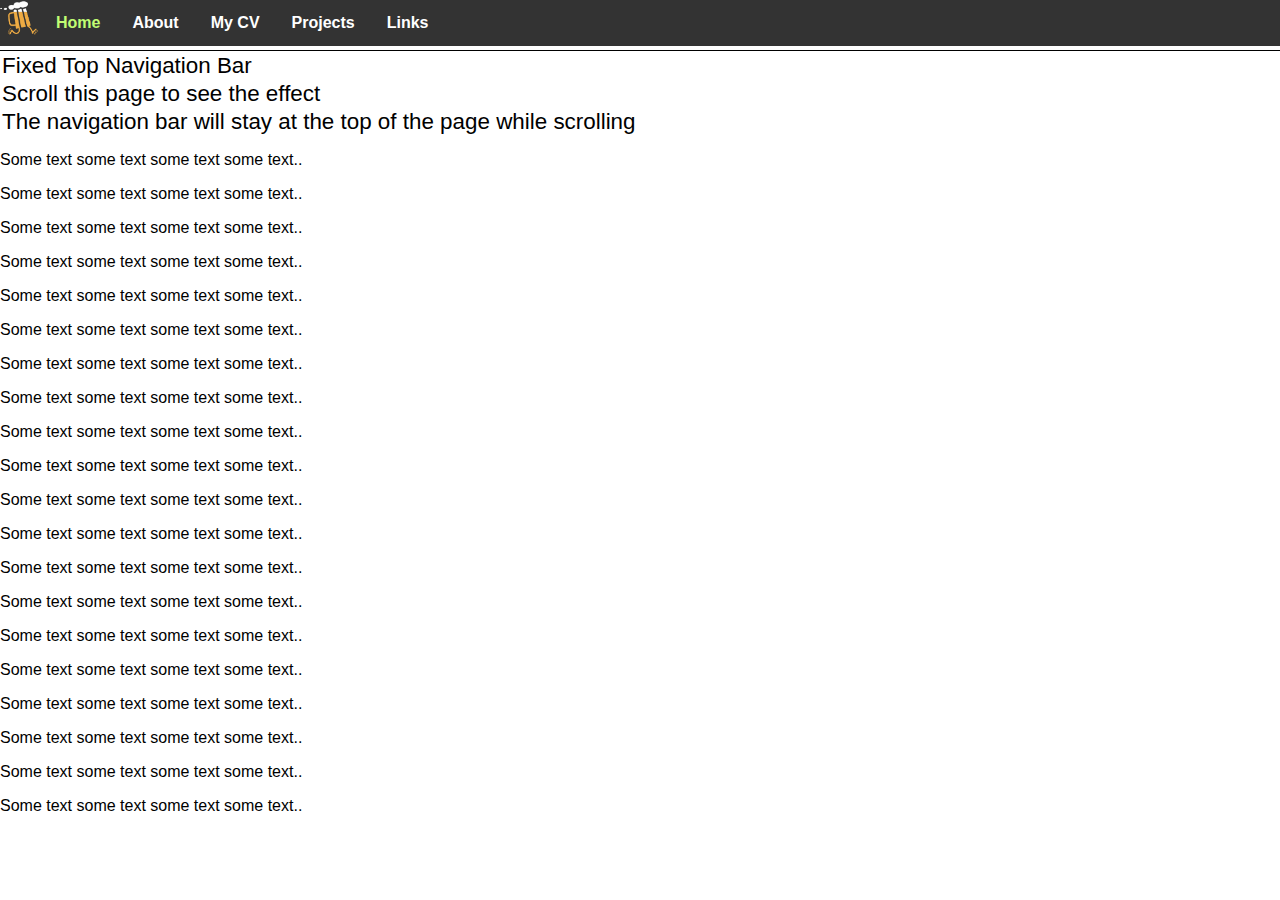
<file: index.html>
<!doctype html>
<html lang="en">

<head>
    <meta charset="utf-8">
    <meta name="viewport" content="width=device-width, initial-scale=1, shrink-to-fit=no">
    <title>Boris Simov CV Resume </title>
    <link rel="icon" type="image/x-icon" href="images/favicon3.ico">
    <link rel="stylesheet" href="css/style.css">
</head>

<body>
    <nav>
        <ul>
            <li><img src="images/beersliders_small.jpg" alt="beersliders logo" id="beersliders"></li>
            <li><a href="#Home" class="active">Home</a></li>
            <li><a href="about.html">About</a> </li>
            <li><a href="cv.html">My CV</a></li>
            <li><a href="projects.html">Projects</a></li>
            <li><a href="#Links">Links</a></li>
        </ul>
    </nav>
    <main>
        <div>
            <h1>Fixed Top Navigation Bar</h1>
            <h2>Scroll this page to see the effect</h2>
            <h2>The navigation bar will stay at the top of the page while scrolling</h2>

            <p>Some text some text some text some text..</p>
            <p>Some text some text some text some text..</p>
            <p>Some text some text some text some text..</p>
            <p>Some text some text some text some text..</p>
            <p>Some text some text some text some text..</p>
            <p>Some text some text some text some text..</p>
            <p>Some text some text some text some text..</p>
            <p>Some text some text some text some text..</p>
            <p>Some text some text some text some text..</p>
            <p>Some text some text some text some text..</p>
            <p>Some text some text some text some text..</p>
            <p>Some text some text some text some text..</p>
            <p>Some text some text some text some text..</p>
            <p>Some text some text some text some text..</p>
            <p>Some text some text some text some text..</p>
            <p>Some text some text some text some text..</p>
            <p>Some text some text some text some text..</p>
            <p>Some text some text some text some text..</p>
            <p>Some text some text some text some text..</p>
            <p>Some text some text some text some text..</p>
        </div>
    </main>
    <aside>

    </aside>
</body>

</html>
</file>
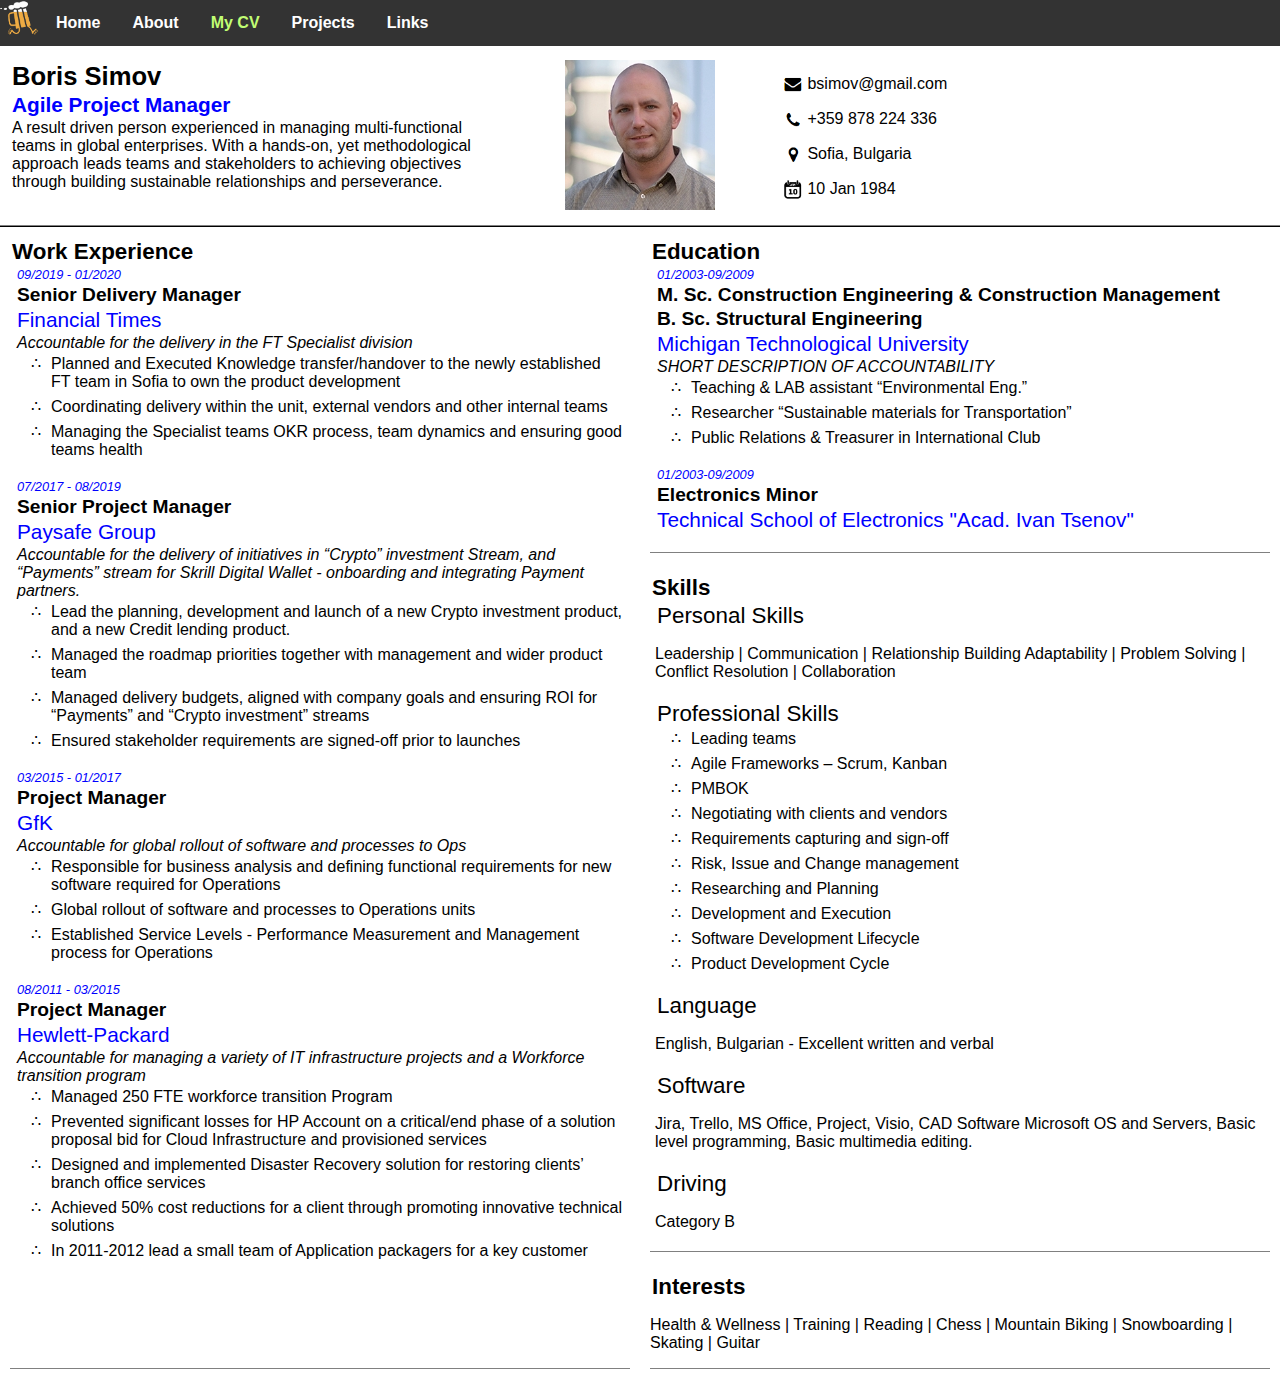
<file: cv.html>
<!doctype html>
<html lang="en">

<head>
    <meta charset="utf-8">
    <meta name="viewport" content="width=device-width, initial-scale=1, shrink-to-fit=no">
    <title>Boris Simov CV Resume </title>
    <link rel="icon" type="image/x-icon" href="images/favicon3.ico">
    <link rel="stylesheet" href="css/style.css">
</head>

<body class="main-page">
    <nav>
        <ul>
            <li><img src="images/beersliders_small.jpg" alt="beersliders logo" id="beersliders"></li>
            <li><a href="index.html">Home</a></li>
            <li><a href="about.html">About</a> </li>
            <li><a href="#home" class="active">My CV</a></li>
            <li><a href="projects.html">Projects</a></li>
            <li><a href="#Links">Links</a></li>
        </ul>
    </nav>
    <header class="cv">
        <section id="personal">
            <h1 class="name">Boris Simov</h1>
            <h2 class="role">Agile Project Manager</h2>
            <p class="elev">A result driven person experienced in managing multi-functional teams in global enterprises.
                With a hands-on, yet methodological approach leads teams and stakeholders to achieving objectives
                through building sustainable relationships and perseverance.</p>
        </section>
        <section id="photo">
            <img src="images/Boris Simov profile.jpg" alt="Personal Photo">

        </section>
        <section id="contacts">
            <p><img src="images/mailico.png" alt="mail icon"> bsimov@gmail.com</p>
            <p><img src="images/phoneico.png" alt="call icon"> +359 878 224 336</p>
            <p><img src="images/locico.png" alt="location icon"> Sofia, Bulgaria</p>
            <p><img src="images/bdayico.png" alt="birthday icon"> 10 Jan 1984</p>
            <!-- <img src="images/mailico.png" alt="mail icon" align="left" vertical-align="middle">
            <p>bsimov@gmail.com</p>
            <img src="images/phoneico.png" alt="call icon">
            <p>+359 878 224 336</p>
            <img src="images/locico.png" alt="location icon">
            <p>Sofia, Bulgaria</p>
            <img src="images/bdayico.png" alt="birthday icon">
            <p>10 Jan 1984</p> -->

        </section>

    </header>
    <main class="cv">
        <section id="work">
            <h4>Work Experience</h4>
            <!-- Template for adding Work Experience Items
            
            <div id="ADD COMPANY REFERENCE">
                <p class="work-dates">ADD DATES HERE</p>
                <p class="work-posit">WORK POSITION TAKEN</p>
                <p class="work-compa">COMPANY NAME</p>
                <p class="work-descr">SHORT DESCRIPTION OF ACCOUNTABILITY</p>
                <ul class="work-bulet">
                    <li></li>
                    <li></li>
                    <li></li>
                    <li></li>
                    <li></li>
                    <li></li>
                </ul>
            </div>

            -->

            <div id="financial-times">
                <p class="work-dates">09/2019 - 01/2020</p>
                <p class="work-posit">Senior Delivery Manager</p>
                <p class="work-compa">Financial Times</p>
                <p class="work-descr">Accountable for the delivery in the FT Specialist division</p>
                <ul class="work-bulet">
                    <li>Planned and Executed Knowledge transfer/handover to the newly established FT
                        team in Sofia to own the product development </li>
                    <li>Coordinating delivery within the unit, external vendors and other internal
                        teams</li>
                    <li>Managing the Specialist teams OKR process, team dynamics and ensuring good
                        teams health</li>
                </ul>
            </div>
            <!-- 
                
                                     DIVIDER
            
            
            
            -->
            <div id="financial-times">
                <p class="work-dates">07/2017 - 08/2019</p>
                <p class="work-posit">Senior Project Manager</p>
                <p class="work-compa">Paysafe Group</p>
                <p class="work-descr">Accountable for the delivery of initiatives in “Crypto” investment Stream, and
                    “Payments” stream for Skrill Digital Wallet - onboarding and integrating Payment partners. </p>
                <ul class="work-bulet">
                    <li>Lead the planning, development and launch of a new Crypto investment product, and a new Credit
                        lending product.</li>
                    <li>Managed the roadmap priorities together with management and wider product team</li>
                    <li>Managed delivery budgets, aligned with company goals and ensuring ROI for “Payments” and “Crypto
                        investment” streams</li>
                    <li>Ensured stakeholder requirements are signed-off prior to launches</li>

                </ul>
            </div>
            <!-- 
                
                                     DIVIDER
            
            
            
            -->
            <div id="financial-times">
                <p class="work-dates">03/2015 - 01/2017</p>
                <p class="work-posit">Project Manager</p>
                <p class="work-compa">GfK</p>
                <p class="work-descr">Accountable for global rollout of software and processes to Ops</p>
                <ul class="work-bulet">
                    <li>Responsible for business analysis and defining functional requirements for new software required
                        for Operations</li>
                    <li>Global rollout of software and processes to Operations units</li>
                    <li>Established Service Levels - Performance Measurement and Management process for Operations</li>

                </ul>
            </div>
            <div id="financial-times">
                <p class="work-dates">08/2011 - 03/2015</p>
                <p class="work-posit">Project Manager</p>
                <p class="work-compa">Hewlett-Packard</p>
                <p class="work-descr">Accountable for managing a variety of IT infrastructure projects and a Workforce
                    transition program</p>
                <ul class="work-bulet">
                    <li>Managed 250 FTE workforce transition Program </li>
                    <li>Prevented significant losses for HP Account on a critical/end phase of a solution proposal bid
                        for Cloud Infrastructure and provisioned services</li>
                    <li>Designed and implemented Disaster Recovery solution for restoring clients’ branch office
                        services</li>
                    <li>Achieved 50% cost reductions for a client through promoting innovative technical solutions </li>
                    <li>In 2011-2012 lead a small team of Application packagers for a key customer</li>
                </ul>
            </div>
        </section>
        <section id="edu">
            <h4>Education</h4>
            <div id="financial-times">
                <p class="work-dates">01/2003-09/2009</p>
                <p class="work-posit">M. Sc. Construction Engineering & Construction Management</p>
                <p class="work-posit">B. Sc. Structural Engineering</p>
                <p class="work-compa">Michigan Technological University</p>
                <p class="work-descr">SHORT DESCRIPTION OF ACCOUNTABILITY</p>
                <ul class="work-bulet">
                    <li>Teaching & LAB assistant “Environmental Eng.”</li>
                    <li>Researcher “Sustainable materials for Transportation”</li>
                    <li>Public Relations & Treasurer in International Club</li>
                </ul>
            </div>
            <div id="financial-times">
                <p class="work-dates">01/2003-09/2009</p>
                <p class="work-posit">Electronics Minor</p>
                <p class="work-compa">Technical School of Electronics "Acad. Ivan Tsenov"</p>
            </div>

        </section>
        <section id="skills">
            <h4>Skills</h4>
            <div id="skills-professional">
                <h3>Personal Skills</h3>
                <p>Leadership | Communication | Relationship Building
                    Adaptability | Problem Solving | Conflict Resolution |
                    Collaboration
                </p>
            </div>
            <div id="skills-personal">
                <h3>Professional Skills</h3>
                <ul class="work-bulet">
                    <li>Leading teams</li>
                    <li>Agile Frameworks – Scrum, Kanban</li>
                    <li>PMBOK</li>
                    <li>Negotiating with clients and vendors</li>
                    <li>Requirements capturing and sign-off</li>
                    <li>Risk, Issue and Change management</li>
                    <li>Researching and Planning</li>
                    <li>Development and Execution</li>
                    <li>Software Development Lifecycle</li>
                    <li>Product Development Cycle</li>

                </ul>
            </div>
            <div id="Language">
                <h3>Language</h3>
                <p>English, Bulgarian - Excellent written and verbal</p>
            </div>
            <div id="Software">
                <h3>Software</h3>
                <p>Jira, Trello, MS Office, Project, Visio, CAD Software
                    Microsoft OS and Servers, Basic level programming, Basic multimedia editing.
                </p>
            </div>
            <div id="Driving">
                <h3>Driving</h3>
                <p>Category B</p>
            </div>
        </section>
        <section id="interests">
            <h4>Interests</h4>
            <p>Health & Wellness | Training | Reading | Chess | Mountain Biking | Snowboarding | Skating | Guitar </p>
        </section>
    </main>
    <aside></aside>
    <footer></footer>
</body>

</html>
</file>
<file: css/style.css>
html {

    font-size: 16px;
    font-family: Arial, Helvetica, sans-serif;

}

body {
    margin: 0%;
    font-size: 1rem;
}

nav {
    display: block;
    width: 100%;
    height: 50px;

    position: sticky;
    position: -webkit-sticky;
    top: 0;
}

nav ul {
    list-style-type: none;
    margin: 0;
    padding: 0;
    overflow: hidden;
    background-color: #333;


}

nav ul li img {
    max-height: 40px;
}

nav ul li {
    float: left;
}

nav ul li a {
    display: block;
    color: white;
    text-align: center;
    padding: 14px 16px;
    text-decoration: none;
    cursor: context-menu;
    font-weight: bolder;
}


nav ul li a:hover {
    color: rgb(174, 174, 255);
    transition: 0.15s;
}

nav ul li a.active {
    color: rgb(193, 253, 115);
}

/* nav button {
    padding: 40px;
    margin: 0px;
    border: none;
    background-color: cornflowerblue;
    color: #FFFFFF;
    text-align: center;
    font-size: 28px;
    transition: all 0.3s;
    cursor: pointer;

}

nav button {
    cursor: pointer;
    position: relative;
}

nav button:after {
    background-color: rgb(117, 159, 238);
    transition: 0.1s;
}

nav button:hover {
    background-color: rgb(117, 159, 238);
    transition: 0.2s;
}

nav button span {
    cursor: pointer;
    display: inline-block;
    position: relative;
    transition: 0.2s;
}

nav button span:after {
    content: '\00bb';
    position: absolute;
    opacity: 0;
    top: 0;
    right: -20px;
    transition: 2s;
}

nav button:hover span {
    padding-right: 25px;
    font-size: 2rem;
    transition: 0.5s;
}

nav button:hover span:after {
    opacity: 1;
    right: 0;
} */

header.cv section {
    margin: 10px;
    /* border: 2px solid red; */
}

header.cv h1 {
    color: initial;
    font-size: 1.6rem;
    font-weight: bold;
    font-style: normal;
    margin-top: 2px;
    margin-bottom: 2px;
    margin-left: 2px;
    margin-right: 2px;
}

header.cv h2 {
    color: blue;
    font-size: 1.3rem;
    font-weight: bold;
    font-style: normal;
    margin-top: 2px;
    margin-bottom: 2px;
    margin-left: 2px;
    margin-right: 2px;
}

header.cv p {
    color: initial;
    font-size: 1rem;
    font-weight: normal;
    font-style: normal;
    margin-top: 2px;
    margin-bottom: 2px;
    margin-left: 2px;
    margin-right: 2px;
}

header.cv #photo {
    display: flex;
    align-items: flex-start;
    justify-content: center;
}

header.cv #photo img {
    max-width: 100%;
    width: auto;
    height: auto;
}

header.cv #contacts img {
    height: 20px;
    width: 20px;
    vertical-align: middle;
}

header.cv #contacts p {
    vertical-align: middle;
    color: initial;
    font-size: 1rem;
    font-weight: normal;
    font-style: normal;
    margin: 15px;
    margin-left: 5px;
}

main section {
    margin-top: 10px;
    margin-bottom: 10px;
    margin-left: 10px;
    margin-right: 10px;
    border-bottom: 1px solid gray;
}

main section div {
    margin-bottom: 20px;
    margin-left: 5px;
}

footer {
    font-size: 1rem;
}

aside {
    font-size: 1rem;
}

h1 {
    color: initial;
    font-size: 1.4rem;
    font-weight: normal;
    font-style: normal;
    margin-top: 2px;
    margin-bottom: 2px;
    margin-left: 2px;
    margin-right: 2px;
}

h2 {
    color: initial;
    font-size: 1.4rem;
    font-weight: normal;
    font-style: normal;
    margin-top: 2px;
    margin-bottom: 2px;
    margin-left: 2px;
    margin-right: 2px;
}

h3 {
    color: initial;
    font-size: 1.4rem;
    font-weight: normal;
    font-style: normal;
    margin-top: 2px;
    margin-bottom: 2px;
    margin-left: 2px;
    margin-right: 2px;
}

h4 {
    color: initial;
    font-size: 1.4rem;
    font-weight: bold;
    font-style: normal;
    margin-top: 2px;
    margin-bottom: 2px;
    margin-left: 2px;
    margin-right: 2px;
}

h5 {
    color: initial;
    font-size: 1.2rem;
    font-weight: normal;
    font-style: normal;
    margin-top: 2px;
    margin-bottom: 2px;
    margin-left: 2px;
    margin-right: 2px;
}

h6 {
    color: initial;
    font-size: 1.4rem;
    font-weight: normal;
    font-style: normal;
    margin-top: 2px;
    margin-bottom: 2px;
    margin-left: 2px;
    margin-right: 2px;
}

.work-dates {
    color: blue;
    font-size: 0.8rem;
    font-weight: normal;
    font-style: italic;
    margin-top: 2px;
    margin-bottom: 2px;
    margin-left: 2px;
    margin-right: 2px;
}

.work-posit {
    color: initial;
    font-size: 1.2rem;
    font-weight: bold;
    font-style: normal;
    margin-top: 2px;
    margin-bottom: 2px;
    margin-left: 2px;
    margin-right: 2px;
}

.work-compa {
    color: blue;
    font-size: 1.3rem;
    font-weight: normal;
    font-style: normal;
    margin-top: 2px;
    margin-bottom: 2px;
    margin-left: 2px;
    margin-right: 2px;

}

.work-descr {
    color: initial;
    font-size: 1rem;
    font-weight: normal;
    font-style: italic;
    margin-top: 2px;
    margin-bottom: 2px;
    margin-left: 2px;
    margin-right: 2px;
}

.work-bulet {
    list-style: none;
    padding: 0;
    margin: 2px;
}

.work-bulet li {
    color: initial;
    font-size: 1rem;
    font-weight: normal;
    font-style: normal;
    margin-top: 1px;
    margin-bottom: 6px;
    margin-left: 4px;
    margin-right: 4px;
    padding-left: 30px;
    text-indent: -30px;
}

.work-bulet li::before {
    content: "\2234 ";
    padding: 10px;
}

/* Extra small devices (phones, 600px and down) */
@media only screen and (max-width: 600px) {
    html {
        font-size: 12px;
    }

    /* nav {
        display: grid;
        grid-template-columns: auto auto auto auto auto;
        margin: 0px;
        margin-bottom: 5px;
        padding: 0px;
        position: -webkit-sticky;
        position: sticky;
        top: 0;
        min-height: 40px;
    } */

    /* nav button {
        padding: 2px;
        margin: 0px;
        border: none;
        background-color: cornflowerblue;
        color: #FFFFFF;
        text-align: left;
        font-size: 14px;
        transition: all 0.3s;
        cursor: pointer;


    } */

    /* main {
        display: grid;
        grid-template-columns: 100%;
        font-size: 1rem;
        /* border: 2px solid blue; */
    /* border-top: 1px solid black;
    } */


    header.cv {
        display: grid;
        grid-template-areas: auto auto auto;
        grid-template-areas: auto auto auto;
        border-bottom: 1px solid gray;
    }

    header.cv #personal {
        grid-area: 2 / 1 / span 1 / span 3;
    }

    header #personal p {
        text-align: justify;
    }

    header.cv #photo {

        grid-area: 1 / 1 / span 1 / span 1;
    }

    header.cv #contacts {
        display: flex;
        flex-direction: column;
        align-items: left;
        justify-content: center;
        grid-area: 1 / 2 / span 1 / span 1;
    }

    header.cv #contacts p {
        vertical-align: middle;
        color: initial;
        font-size: 1rem;
        font-weight: normal;
        font-style: normal;
        margin: auto;
        text-align: justify;
        margin: 2px;
        text-align: justify;
        margin: 2px;
    }
}

/* Small devices (portrait tablets and large phones, 600px and up) */
@media only screen and (min-width: 600px) {
    header.cv {
        font-size: 1rem;
        display: grid;
        grid-template-columns: 40% 20% 40%;
        border-bottom: 1px solid gray;
    }

    /* nav {
        display: grid;
        grid-template-columns: auto auto auto auto auto;
        margin: 0px;
        margin-bottom: 5px;
        padding: 0px;
        position: -webkit-sticky;
        position: sticky;
        top: 0;
        min-height: 50px;
    } */

    /* nav button {
        padding: 10px;
    } */

    main {
        display: grid;
        grid-template-columns: 50% 50%;
        font-size: 1rem;
        /* border: 2px solid blue; */
        border-top: 1px solid black;
    }

    main section#work {
        grid-column-start: 1;
        grid-column-end: 1;
        grid-row-start: 1;
        grid-row-end: 4;
    }

    main section#edu {
        grid-column-start: 2;
        grid-column-end: 2;
    }

    main section#skills {
        grid-column-start: 2;
        grid-column-end: 2;
    }

    main section#interests {
        grid-column-start: 2;
        grid-column-end: 2;
    }
}

@page {
    size: A4;
    margin: 0;
}

@media print {

    html,
    body {
        width: 210mm;
        height: 297mm;
        font-size: 7pt;
    }

    nav {
        display: none;
    }

    main.cv {
        margin: 0;
        border: initial;
        border-radius: initial;
        width: initial;
        min-height: initial;
        box-shadow: initial;
        background: initial;
        page-break-after: always;
    }

    header.cv {
        font-size: 1rem;
        display: grid;
        grid-template-columns: 40% 20% 40%;
    }

    main.cv {
        display: grid;
        grid-template-columns: 50% 50%;
        font-size: 1rem;
        border-top: 1px solid black;
    }

    main section#work {
        grid-column-start: 1;
        grid-column-end: 1;
        grid-row-start: 1;
        grid-row-end: 4;
    }

    main section#work div {
        margin-top: 10px;
        margin-bottom: 10px;
        margin-left: 10px;
        margin-right: 10px;
    }

    main section#edu {
        grid-column-start: 2;
        grid-column-end: 2;
    }

    main section#skills {
        grid-column-start: 2;
        grid-column-end: 2;
    }

    main section#interests {
        grid-column-start: 2;
        grid-column-end: 2;
    }
}
</file>
